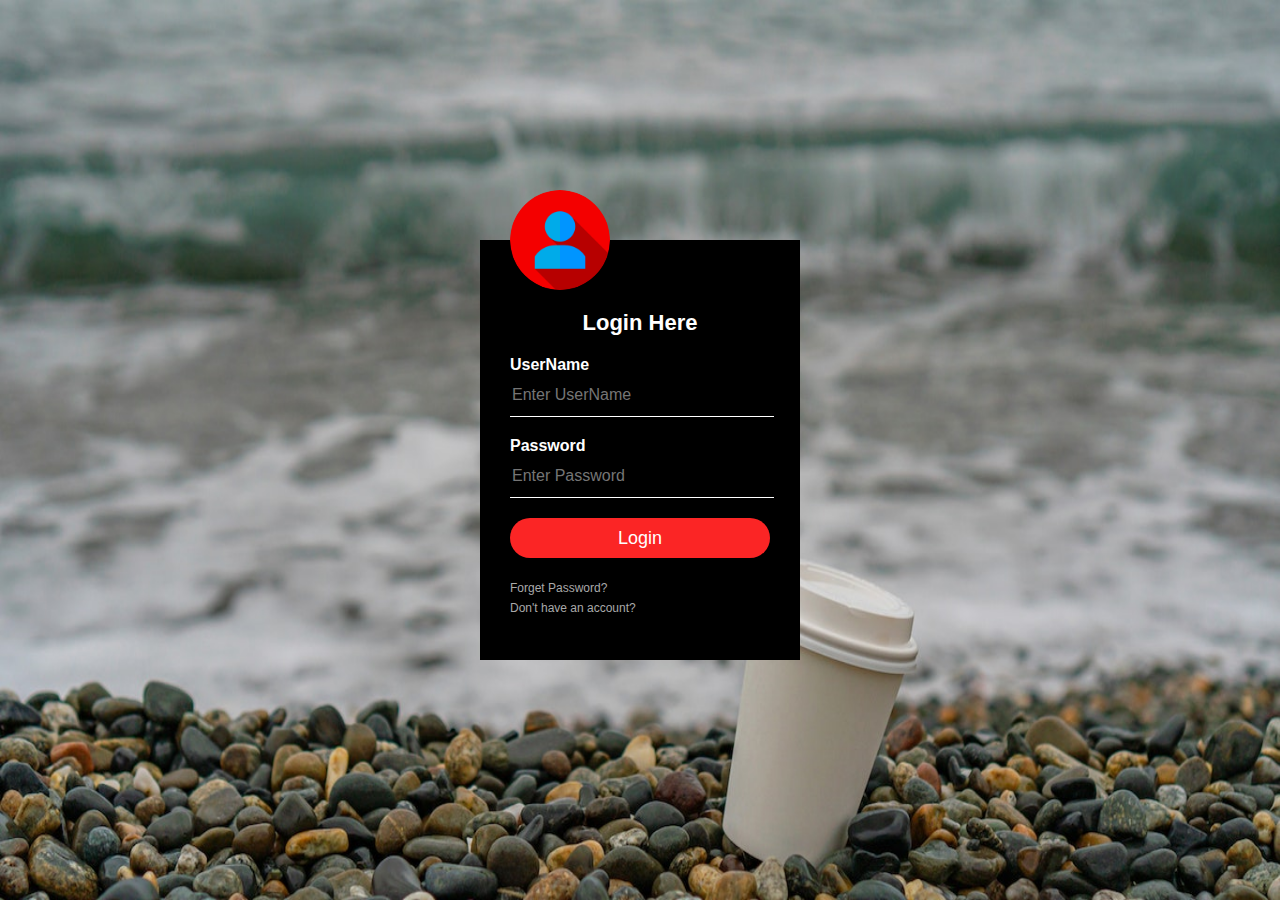
<file: Login/Index.html>
<!DOCTYPE html>
<html lang="en">

<head>
    <link rel="stylesheet" type="text/css" href="./style.css">
    <title>Login Form Design</title>
</head>

<body>
    <div class="loginbox">
        <img src="./Images/User.png" class="user" alt="Please Wait">
        <h1>Login Here</h1>
        <form>
            <p>UserName</p>
            <input type="text" name="" placeholder="Enter UserName">
            <p>Password</p>
            <input type="password" name="" placeholder="Enter Password">
            <input type="submit" name="" value="Login">
            <a href="#">Forget Password?</a><br>
            <a href="#">Don't have an account?</a>
        </form>
    </div>
</body>

</html>
</file>
<file: Login/style.css>
html {
    height: 100%;
}

body {
    margin: 0;
    padding: 0;
    background: url('./Images/BeachView.jpg');
    background-size: 100% 100%;
    background-attachment: fixed;
    font-family: sans-serif;
    box-sizing: border-box;
    height: 100%;
    background-repeat: no-repeat;
}

.loginbox {
    width: 320px;
    height: 420px;
    background: #000;
    color: #fff;
    top: 50%;
    left: 50%;
    position: absolute;
    transform: translate(-50%, -50%);
    box-sizing: border-box;
    padding: 70px 30px;
}

.user {
    width: 100px;
    height: 100px;
    border-radius: 50%;
    position: absolute;
    top: -50px;
    left: calc(50% -50);
}

h1 {
    margin: 0;
    padding: 0 0 20px;
    text-align: center;
    font-size: 22px;
}

.loginbox p {
    margin: 0;
    padding: 0;
    font-weight: bold;
}

.loginbox input {
    width: 100%;
    margin-bottom: 20px;
}

.loginbox input[type="text"],
input[type="password"] {
    border: none;
    border-bottom: 1px solid #fff;
    background: transparent;
    outline: none;
    height: 40px;
    color: #fff;
    font-size: 16px;
}

.loginbox input[type="submit"] {
    border: none;
    outline: none;
    height: 40px;
    background: #fb2525;
    color: #fff;
    font-size: 18px;
    border-radius: 20px;
}

.loginbox input[type="submit"]:hover {
    cursor: pointer;
    background: #ffc107;
    color: #000;
}

.loginbox a {
    text-decoration: none;
    font-size: 12px;
    line-height: 20px;
    color: darkgrey;
}

.loginbox a:hover {
    color: #ffc107;
}
</file>
